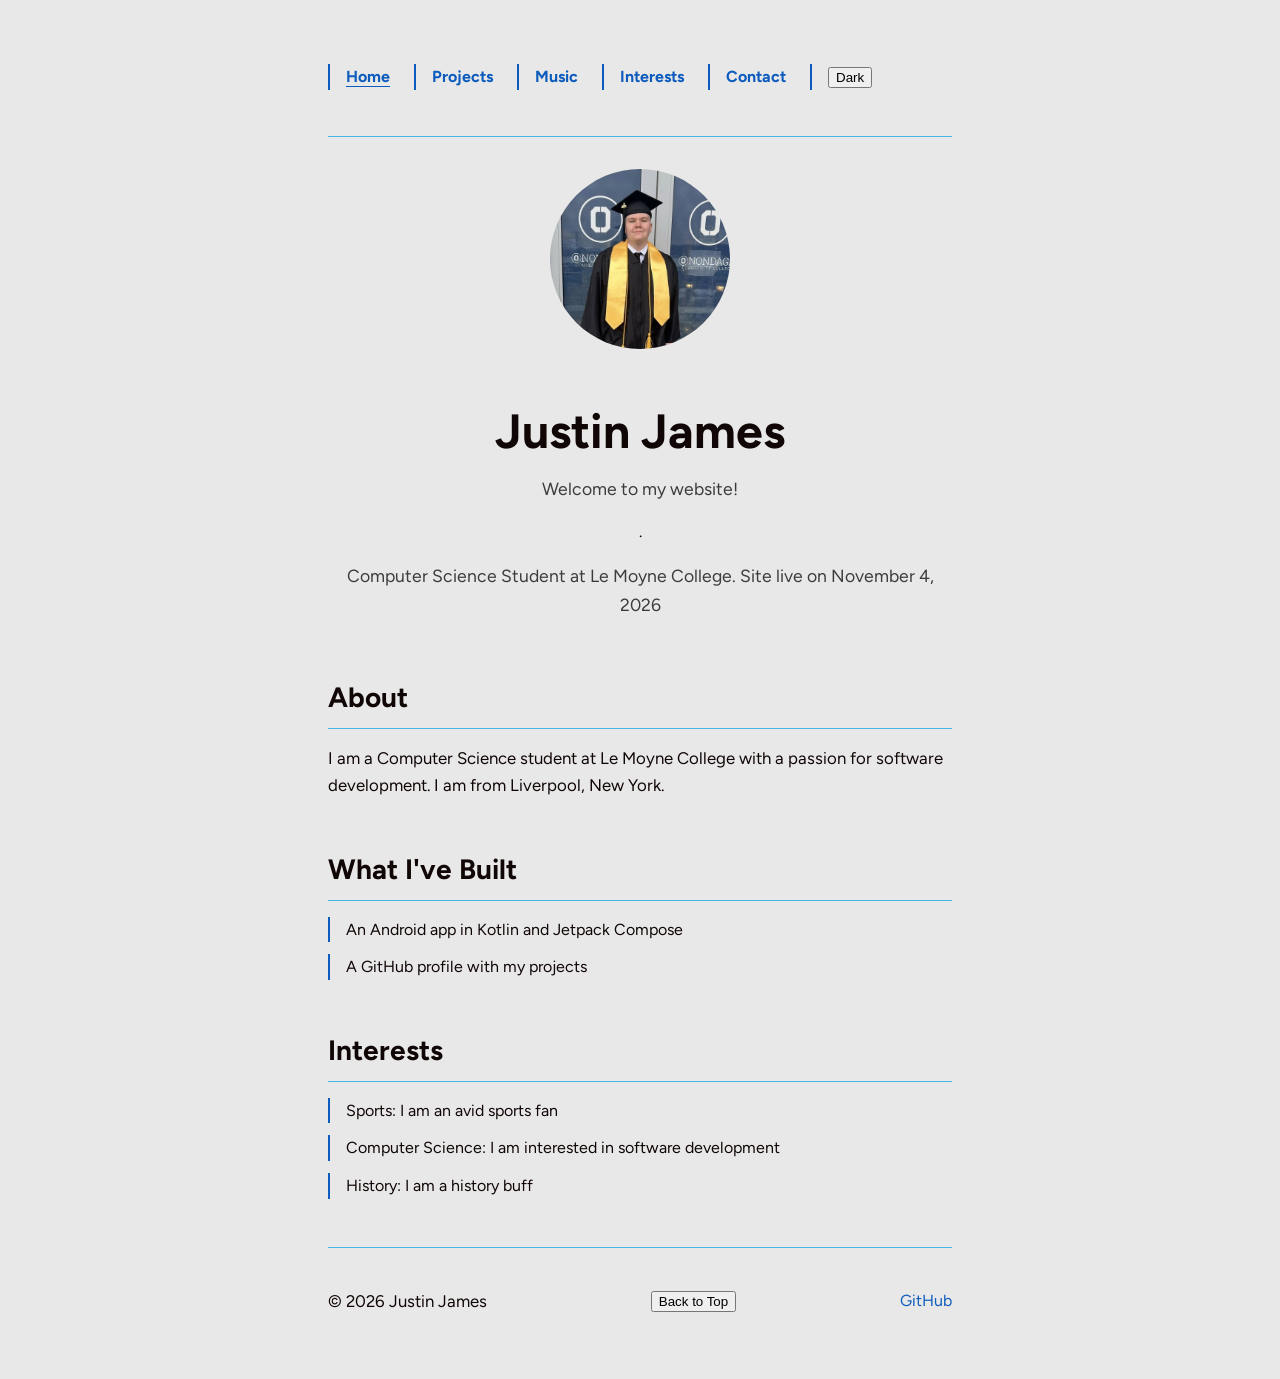
<file: index.html>
<!DOCTYPE html>
<html lang="en">

<head>
    <meta charset="UTF-8">
    <meta name="viewport" content="width=device-width, initial-scale=1.0">
    <title>Justin James</title>
    <!-- Class 12: Step 1: a typeface I choose-->
    <link rel="preconnect" href="https://fonts.googleapis.com">
    <link rel ="preconnect" href="https://fonts.gstatic.com" crossorigin>
    <link href="https://fonts.googleapis.com/css2?family=Figtree:wght@400;700&display=swap" rel="stylesheet">
    <link rel= "stylesheet" href="styles.css">
    <!-- class 15: step 1: my third file -->
    <script src="script.js" defer></script>
</head>

<body>
    <nav>
        <ul>
            <li><a href="index.html" class = "current">Home</a></li>
            <li><a href="projects.html">Projects</a></li>
            <li><a href="music.html">Music</a></li>
            <li><a href="interests.html">Interests</a></li>
            <li><a href="contact.html">Contact</a></li>
            <!-- Class 15: step 3: the theme button -->
            <li><button id="theme-toggle" type="button">Dark</button></li>
        </ul>
    </nav> 
    <!-- Class 11: Step2: the page content -->
    <header>
        <!-- Class 12: Step 3: an image-->
        <img src="images/me.jpg" alt = "Portrait of Justin James" class ="portrait">
        <!-- Lab 12 · Task 1: group the text so it stacks beside the photo -->
        <div>
           <h1>Justin James</h1>
           <!-- Lab 11 · Task 1: -->
           <p>Welcome to my website!</p>
           <!-- Lab 17 · Task 3: something I can see -->.
           <p>Computer Science Student at Le Moyne College. Site live on November 4, 2026</p>
        </div>

       
    </header>
    <main>
        <section>
            <h2>About</h2>
            <!--- Lab 11 · Task 1: -->
            <p>I am a Computer Science student at Le Moyne College with a passion for software development. I am from
                Liverpool, New York.</p>
        </section>

        <section>
            <h2>What I've Built</h2>
            <ul>
                <!-- Lab 11 · Task 1: -->
                <li>An Android app in Kotlin and Jetpack Compose</li>
                <li>A GitHub profile with my projects</li>
            </ul>
        </section>

        <!--- Lab 11 · Task 2: -->
        <section>
            <h2>Interests</h2>
            <ul>
                <li>Sports: I am an avid sports fan</li>
                <li>Computer Science: I am interested in software development</li>
                <li>History: I am a history buff</li>
            </ul>
        </section>

    </main>

    <!-- Lab 12 · Task 3: two things in the footer -->
    <footer>
        <!-- Class 15: step 2: the year, written by JavaScript -->
        <p>© <span id="year"></span> Justin James</p>

        <!-- Lab 15: Task 5: Back to Top button -->
         <button id="back-to-top" type="button">Back to Top</button>
        <!-- Lab 11 · Task 3: -->
        <a href="https://github.com/JustinJames06" target="_blank" rel="noopener">GitHub</a>

    </footer>
</body>
</file>
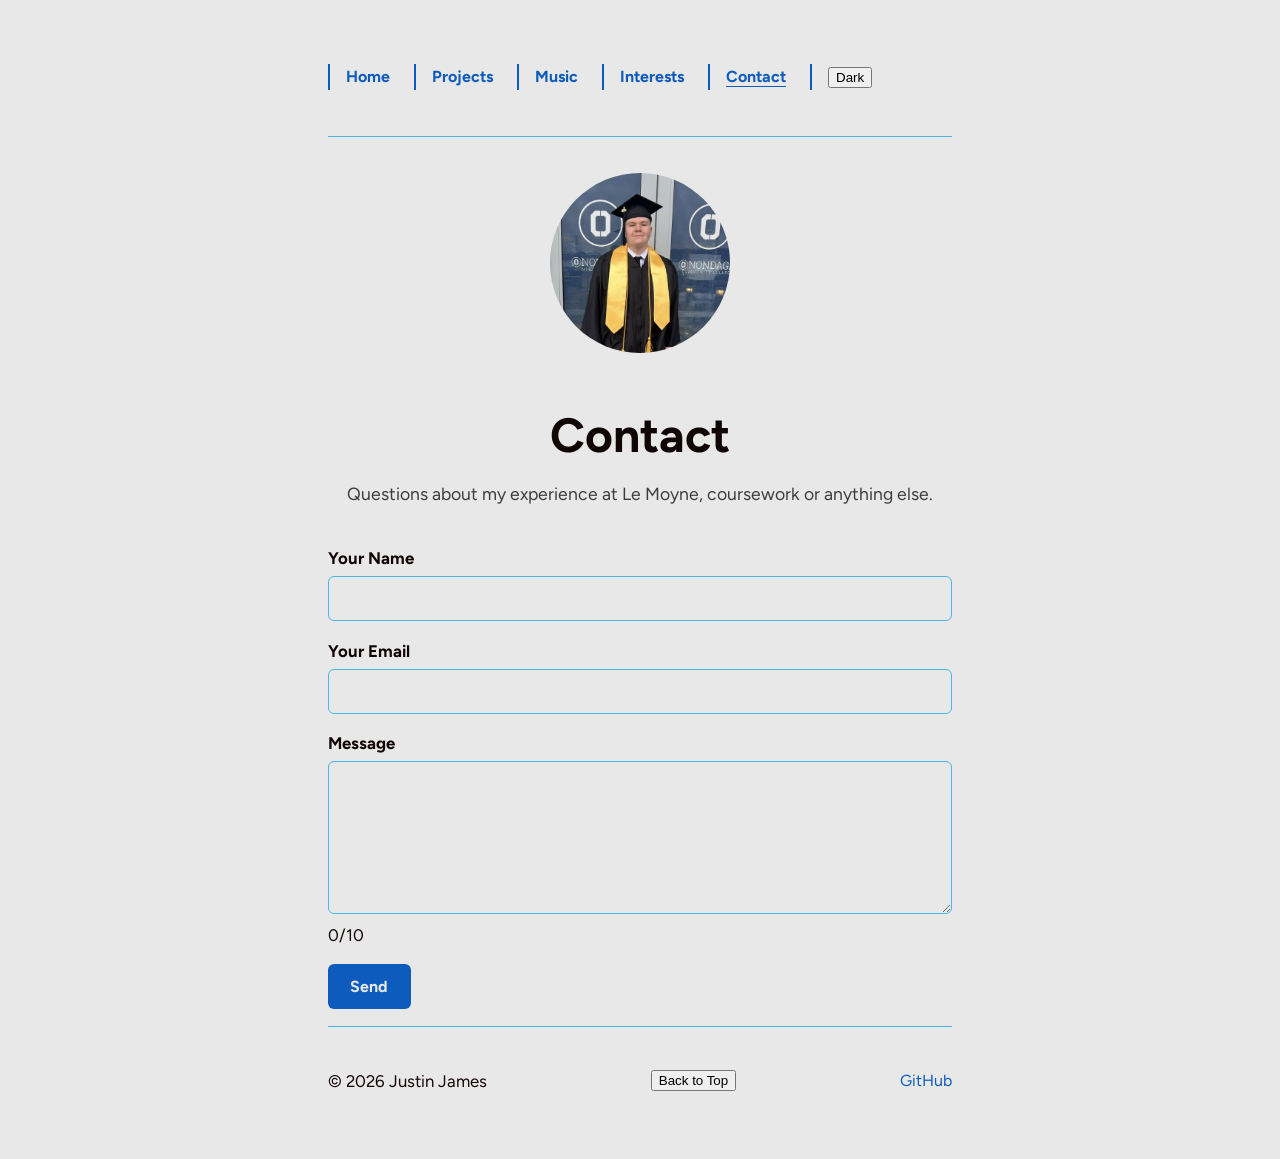
<file: contact.html>
<!doctype html>
<html lang="en">
  <head>
    <meta charset="UTF-8" />
    <meta name="viewport" content="width=device-width, initial-scale=1.0" />
    <!-- Class 16: Step 1: my contact page -->
    <title>Contact - Justin James</title>
    <!-- Class 12: Step 1: a typeface I choose-->
    <link rel="preconnect" href="https://fonts.googleapis.com" />
    <link rel="preconnect" href="https://fonts.gstatic.com" crossorigin />
    <link
      href="https://fonts.googleapis.com/css2?family=Figtree:wght@400;700&display=swap"
      rel="stylesheet"
    />
    <link rel="stylesheet" href="styles.css" />
    <!-- class 15: step 1: my third file -->
    <script src="script.js" defer></script>
  </head>

  <body>
    <nav>
      <ul>
        <li><a href="index.html">Home</a></li>
        <li><a href="projects.html">Projects</a></li>
        <li><a href="music.html">Music</a></li>
        <li><a href="interests.html">Interests</a></li>
        <!-- Class 16: Step 1: the contact link -->
        <li><a href="contact.html" class="current">Contact</a></li>
        <!-- Class 15: step 3: the theme button -->
        <li><button id="theme-toggle" type="button">Dark</button></li>
      </ul>
    </nav>
    <!-- Class 11: Step2: the page content -->
    <header>
      <!-- Class 12: Step 3: an image-->
      <img
        src="images/me.jpg"
        alt="Portrait of Justin James"
        class="portrait"
      />
      <!-- Lab 12 · Task 1: group the text so it stacks beside the photo -->
      <div>
        <h1>Contact</h1>
        <!-- Lab 11 · Task 1: -->
        <p>
          Questions about my experience at Le Moyne, coursework or anything
          else.
        </p>
      </div>
    </header>
    <main>
      <!-- Class 16: Step 2: a form -->
      <!-- Class 18: Step 1: Let Netlify handle the submission -->
      <form
        id="contact-form"
        name="contact"
        method="POST"
        data-netlify="true"
        netlify-honeypot="bot-field"
        action="thanks.html"
      >
        <p class = "hidden-field">
            <label>Leave this empty: <input name ="bot-field" type="text"></label>
        </p>
        <p>
          <label for="name">Your Name</label>
          <input id="name" name="name" type="text" required />
        </p>
        <p>
          <label for="email">Your Email</label>
          <input id="email" name="email" type="email" required />
        </p>
        <p>
          <label for="message">Message</label>
          <textarea id="message" name="message" rows="5" required></textarea>
          <span id="message-count">0/10</span>
        </p>

        <button type="submit">Send</button>
      </form>

      <p id="form-status" role="status"></p>
    </main>

    <!-- Lab 12 · Task 3: two things in the footer -->
    <footer>
      <!-- Class 15: step 2: the year, written by JavaScript -->
      <p>© <span id="year"></span> Justin James</p>

      <!-- Lab 15: Task 5: Back to Top button -->
      <button id="back-to-top" type="button">Back to Top</button>
      <!-- Lab 11 · Task 3: -->
      <a href="https://github.com/JustinJames06" target="_blank" rel="noopener"
        >GitHub</a
      >
    </footer>
  </body>
</html>
</file>
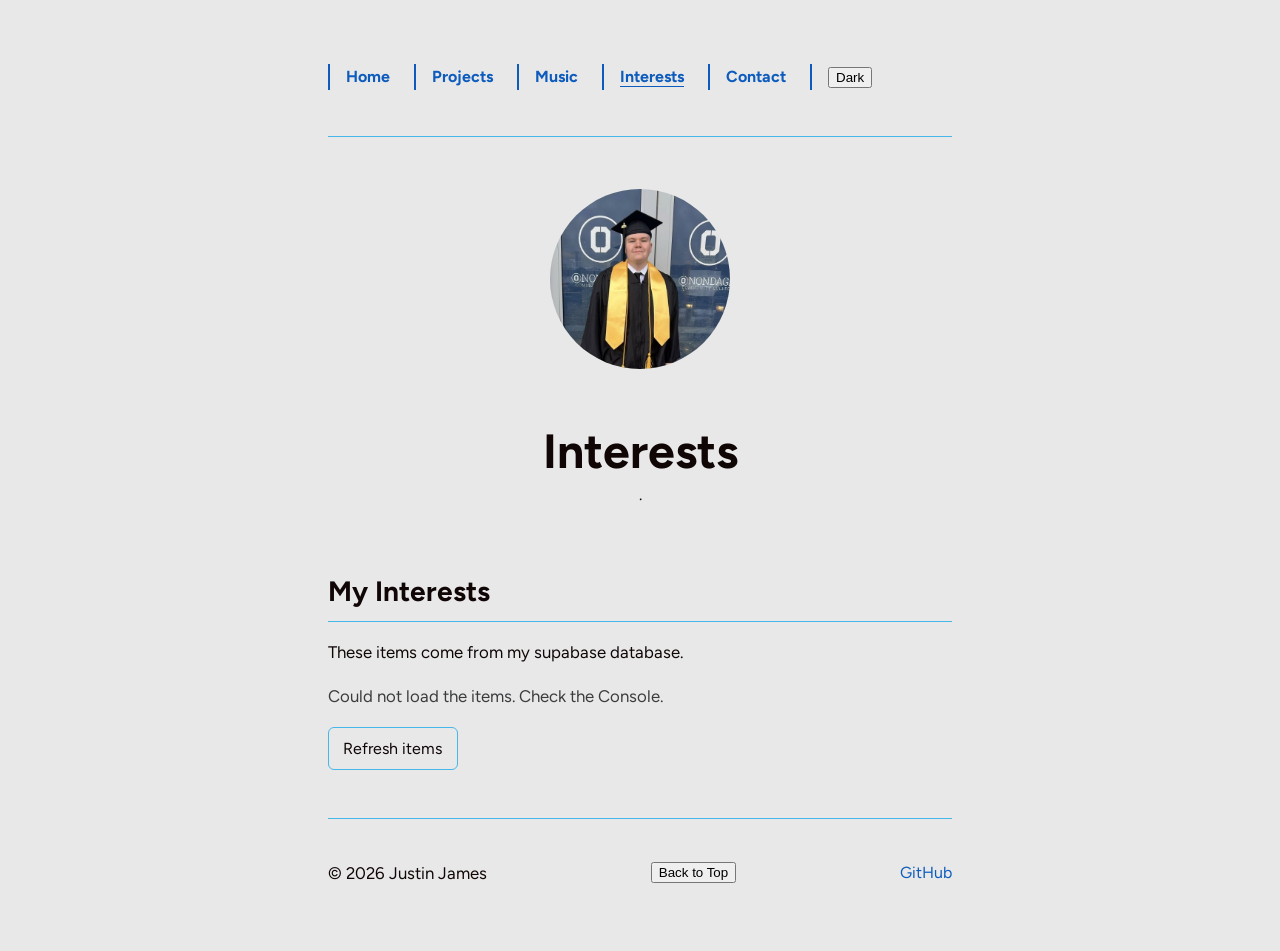
<file: interests.html>
<!doctype html>
<html lang="en">
  <head>
    <meta charset="UTF-8" />
    <meta name="viewport" content="width=device-width, initial-scale=1.0" />
    <title>Interests -Justin James</title>
    <!-- Class 12: Step 1: a typeface I choose-->
    <link rel="preconnect" href="https://fonts.googleapis.com" />
    <link rel="preconnect" href="https://fonts.gstatic.com" crossorigin />
    <link
      href="https://fonts.googleapis.com/css2?family=Figtree:wght@400;700&display=swap"
      rel="stylesheet"
    />
    <link rel="stylesheet" href="styles.css" />
    <!-- class 15: step 1: my third file -->
    <script src="script.js" defer></script>
    <!-- Class 20: Step 2: API connection, then api page -->
    <script src="config.js" defer></script>
    <script src="interests.js" defer></script>
  </head>

  <body>
    <nav>
      <ul>
        <li><a href="index.html">Home</a></li>
        <li><a href="projects.html">Projects</a></li>
        <li><a href="music.html">Music</a></li>
        <li><a href="interests.html" class="current">Interests</a></li>
        <li><a href="contact.html">Contact</a></li>
        <!-- Class 15: step 3: the theme button -->
        <li><button id="theme-toggle" type="button">Dark</button></li>
      </ul>
    </nav>
    <!-- Class 11: Step2: the page content -->
    <header>
      <!-- Class 12: Step 3: an image-->
      <img
        src="images/me.jpg"
        alt="Portrait of Justin James"
        class="portrait"
      />
      <!-- Lab 12 · Task 1: group the text so it stacks beside the photo -->
      <div>
        <h1>Interests</h1>
        <!-- Lab 11 · Task 1: -->
        <!-- Lab 17 · Task 3: something I can see -->.
        <!-- <p>Computer Science Student at Le Moyne College. Site live on November 4, 2026</p> -->
      </div>
    </header>
    <main>
      <!--  Class 20: Step 1: add inside the existing <main> on interests.html  -->
      <section class="interests">
        <h2>My Interests</h2>
        <p>These items come from my supabase database.</p>
        <p id="showcase-status" role="status">Waiting to load...</p>
        <p id="showcase-count"></p>
        <!-- Lab 20 · Task 2: ask the API again -->
        <button id="showcase-refresh" type="button">Refresh items</button>
        <div id="showcase-grid" class="showcase-grid"></div>
      </section>
    </main>

    <!-- Lab 12 · Task 3: two things in the footer -->
    <footer>
      <!-- Class 15: step 2: the year, written by JavaScript -->
      <p>© <span id="year"></span> Justin James</p>

      <!-- Lab 15: Task 5: Back to Top button -->
      <button id="back-to-top" type="button">Back to Top</button>
      <!-- Lab 11 · Task 3: -->
      <a href="https://github.com/JustinJames06" target="_blank" rel="noopener"
        >GitHub</a
      >
    </footer>
  </body>
</html>
</file>
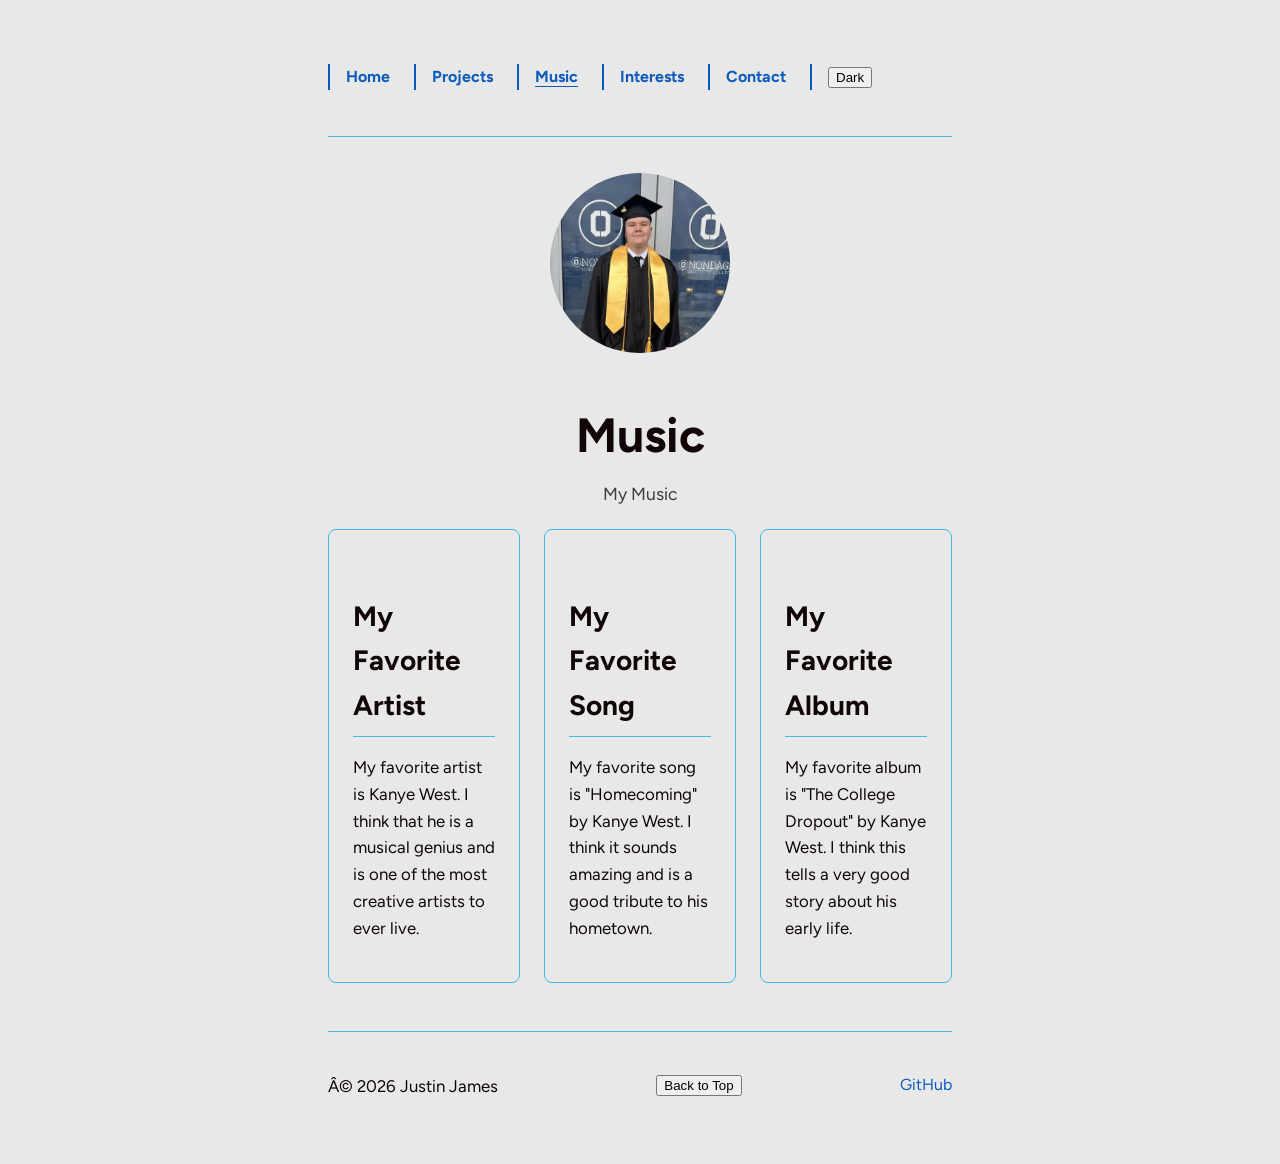
<file: music.html>
<!DOCTYPE html>
<html lang="" en">

<head>
    <meta charset="" UTF-8>
    <meta name="viewport" content= "width=device-width, initial-scale=1.0">
    <!-- Lab 13 · Task 2: my third page -->
    <title>Music -Justin James</title>
    <!-- Class 12: Step 1: a typeface I choose-->
    <link rel="preconnect" href="https://fonts.googleapis.com">
    <link rel ="preconnect" href="https://fonts.gstatic.com" crossorigin>
    <link href="https://fonts.googleapis.com/css2?family=Figtree:wght@400;700&display=swap" rel="stylesheet">
    <link rel= "stylesheet" href="styles.css">
    <!-- Lab 15 · Task 1: my third file -->
    <script src="script.js" defer></script>
</head>

<body>
    <nav>
        <ul>
            <li><a href="index.html">Home</a></li>
            <li><a href="projects.html">Projects</a></li>
            <li><a href="music.html" class = "current">Music</a></li>
            <li><a href="interests.html">Interests</a></li>
            <li><a href="contact.html">Contact</a></li>
            <!-- class 15: step 1: my third file -->
            <li><button id="theme-toggle" type="button">Dark</button></li>
        </ul>
    </nav> 
    <!-- Class 11: Step2: the page content -->
    <header>
        <!-- Class 12: Step 3: an image-->
        <img src="images/me.jpg" alt = "Portrait of Justin James" class ="portrait">
        <!-- Lab 12 · Task 1: group the text so it stacks beside the photo -->
        <div>
            <!-- Lab 13 · Task 2: my third page -->
           <h1>Music</h1>
           <!-- Lab 11 · Task 1: -->
           <p>My Music</p>
        </div>
 
    </header>
    <main>
        <!-- Lab 14 · Task 3: cards on my reading page -->
        <div class="cards">
        <!-- Lab 13 · Task 2: my third page -->
        <section class="card">
            <h2>My Favorite Artist</h2>
            <p>My favorite artist is Kanye West. I think that he is a musical genius and is one of the most creative artists to
                ever live.</p>
        </section>
        
        <section class="card">
            <h2>My Favorite Song</h2>
            <p>My favorite song is "Homecoming" by Kanye West. I think it sounds amazing and is a good tribute to his hometown.
            </p>
        </section>

        <section class="card">
            <h2>My Favorite Album</h2>
            <p>My favorite album is "The College Dropout" by Kanye West. I think this tells a very good story about his early life.
            </p>
        </section>
        </div>


    </main>

    <!-- Lab 12 · Task 3: two things in the footer -->
    <footer>
        <!-- Lab 15 · Task 1: my third file -->
        <p>© <span id="year"></span> Justin James</p>
        <!-- Lab 15: Task 5: Back to Top button -->
         <button id="back-to-top" type="button">Back to Top</button>
        <!-- Lab 11 · Task 3: -->
        <a href="https://github.com/JustinJames06" target="_blank" rel="noopener">GitHub</a>
    </footer>
</body>
</file>
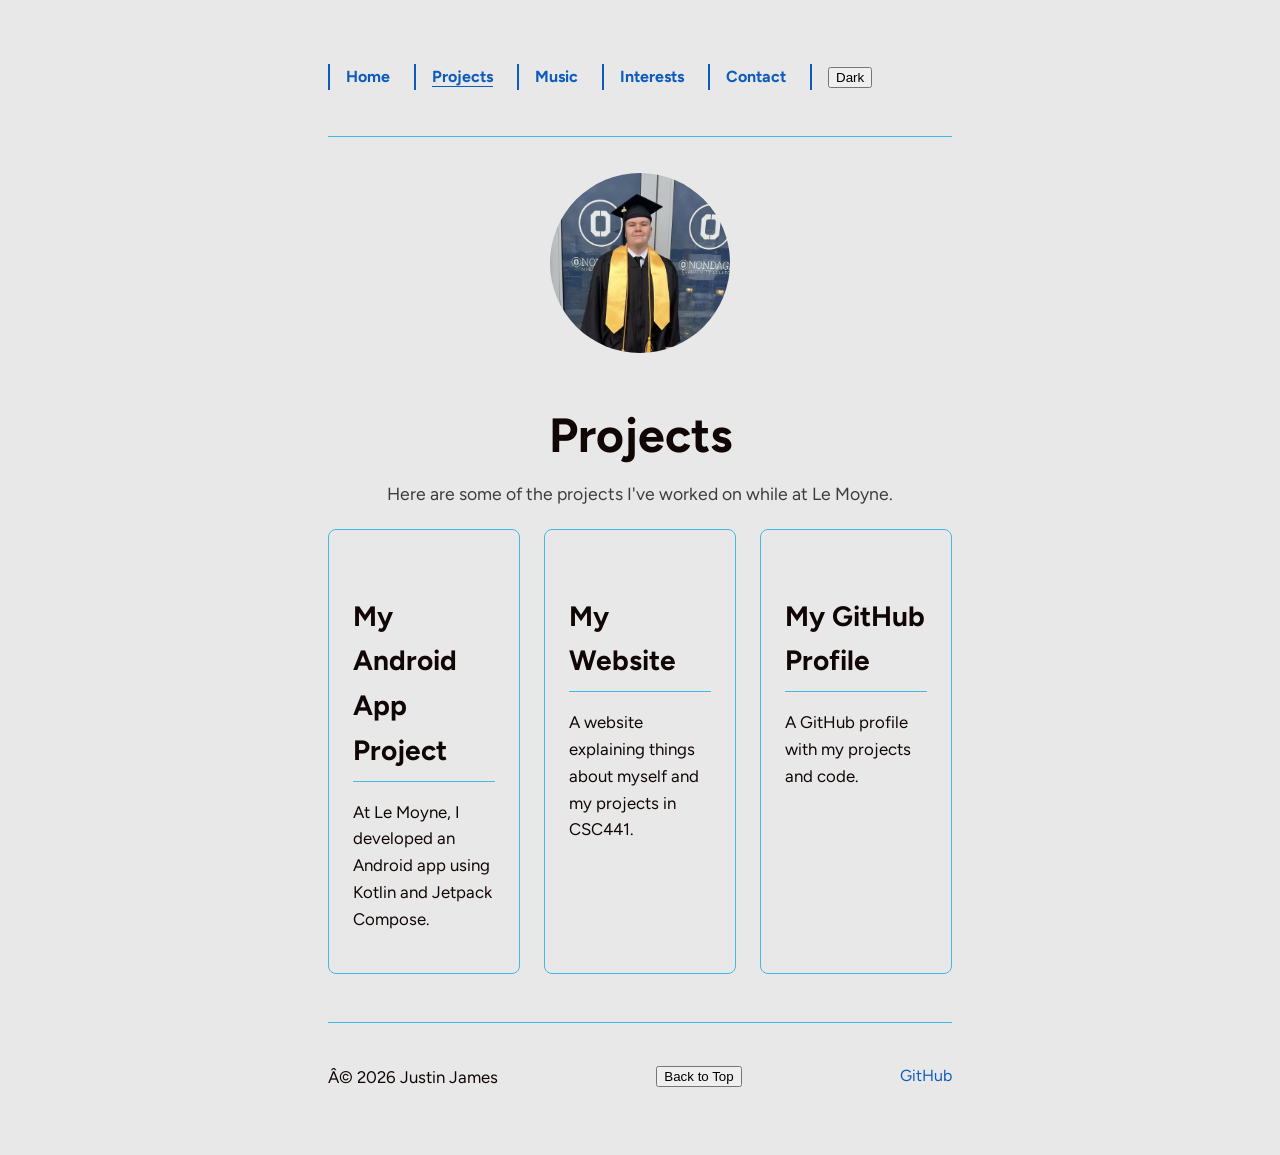
<file: projects.html>
<!DOCTYPE html>
<html lang="" en">

<head>
    <meta charset="" UTF-8>
    <meta name="viewport" content= "width=device-width, initial-scale=1.0">
    <!-- Class 13: Step 1: my second page-->
    <title>Projects - Justin James</title>
    <!-- Class 12: Step 1: a typeface I choose-->
    <link rel="preconnect" href="https://fonts.googleapis.com">
    <link rel ="preconnect" href="https://fonts.gstatic.com" crossorigin>
    <link href="https://fonts.googleapis.com/css2?family=Figtree:wght@400;700&display=swap" rel="stylesheet">
    <link rel= "stylesheet" href="styles.css">
    <!-- Lab 15 · Task 1: my third file -->
    <script src="script.js" defer></script>
</head>

<body>
    <!--    Class 13: Step 2: navigation-->
    <nav>
        <ul>
            <li><a href="index.html">Home</a></li>
            <li><a href="projects.html" class = "current">Projects</a></li>
            <li><a href="music.html">Music</a></li>
            <li><a href="interests.html">Interests</a></li>
            <li><a href="contact.html">Contact</a></li>
            <!-- class 15: step 1: my third file -->
            <li><button id="theme-toggle" type="button">Dark</button></li>
        </ul>
    </nav>    
    <!-- Class 11: Step2: the page content -->
    <header>
        <!-- Class 12: Step 3: an image-->
        <img src="images/me.jpg" alt = "Portrait of Justin James" class ="portrait">
        <!-- Lab 12 · Task 1: group the text so it stacks beside the photo -->
        <div>
           <h1>Projects</h1>
           <!-- Lab 11 · Task 1: -->
           <p>Here are some of the projects I've worked on while at Le Moyne.</p>
        </div>       
    </header>
    <main>
        <!-- Class 14 · Step 1: a row of cards -->
        <div class="cards">
            <section class="card">
                <h2>My Android App Project</h2>
                <p>At Le Moyne, I developed an Android app using Kotlin and Jetpack Compose.</p>
            </section>
            <section class="card">
                <h2>My Website</h2>
                <p>A website explaining things about myself and my projects in CSC441.</p>
            </section>
            <section class="card">
                <h2>My GitHub Profile</h2>
                <p>A GitHub profile with my projects and code.</p>
            </section>
        </div>
    </main>

    <!-- Lab 12 · Task 3: two things in the footer -->
    <footer>
        <!-- Lab 15 · Task 1: my third file -->
        <p>© <span id="year"></span> Justin James</p>
        <!-- Lab 15: Task 5: Back to Top button -->
         <button id="back-to-top" type="button">Back to Top</button>
        <!-- Lab 11 · Task 3: -->
        <a href="https://github.com/JustinJames06" target="_blank" rel="noopener">GitHub</a>
    </footer>
</body>
</file>
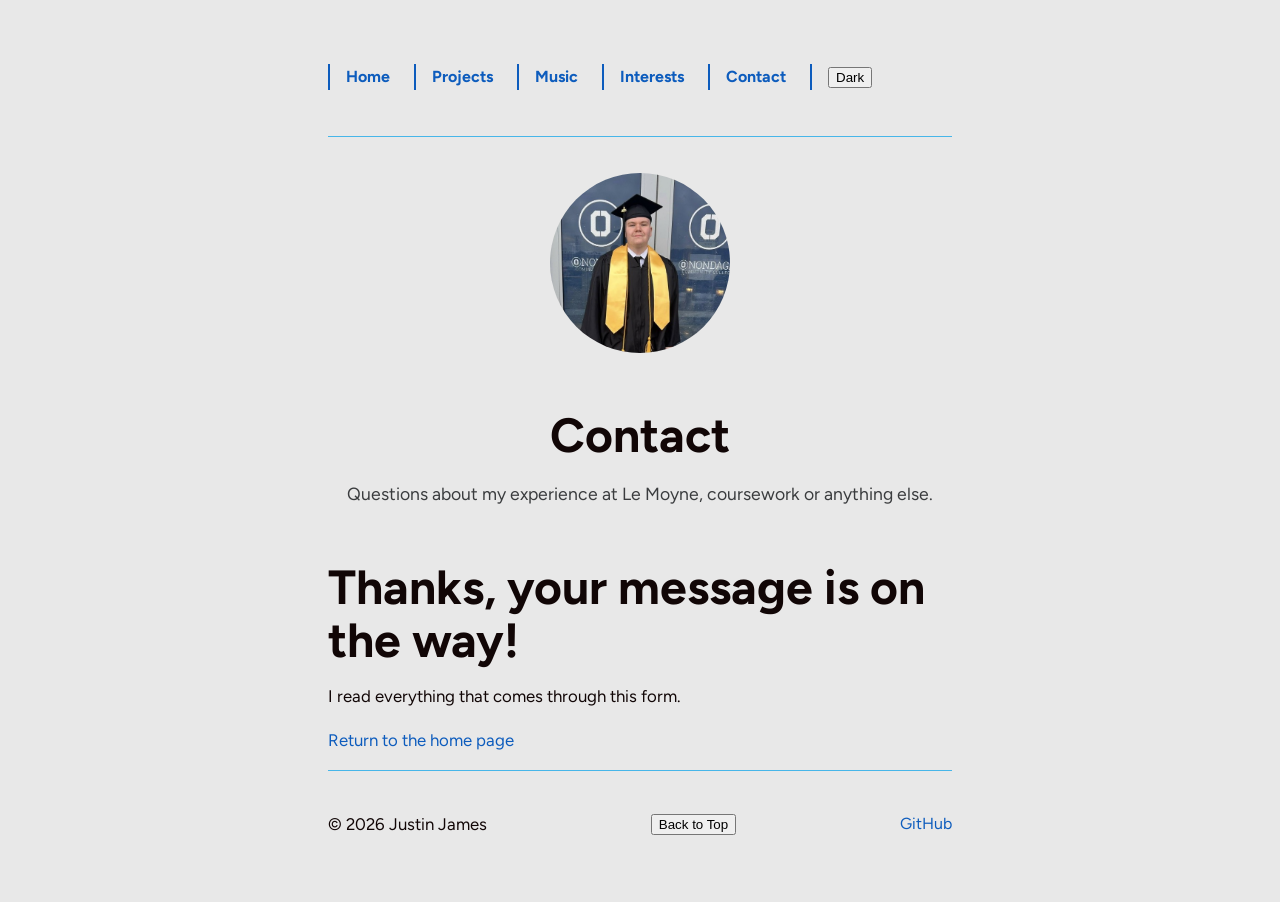
<file: thanks.html>
<!doctype html>
<html lang="en">
  <head>
    <meta charset="UTF-8" />
    <meta name="viewport" content="width=device-width, initial-scale=1.0" />
    <!-- Class 16: Step 1: my contact page -->
    <title>Thanks - Justin James</title>
    <!-- Class 12: Step 1: a typeface I choose-->
    <link rel="preconnect" href="https://fonts.googleapis.com" />
    <link rel="preconnect" href="https://fonts.gstatic.com" crossorigin />
    <link
      href="https://fonts.googleapis.com/css2?family=Figtree:wght@400;700&display=swap"
      rel="stylesheet"
    />
    <link rel="stylesheet" href="styles.css" />
    <!-- class 15: step 1: my third file -->
    <script src="script.js" defer></script>
  </head>

  <body>
    <nav>
      <ul>
        <li><a href="index.html">Home</a></li>
        <li><a href="projects.html">Projects</a></li>
        <li><a href="music.html">Music</a></li>
        <li><a href="interests.html">Interests</a></li>
        <!-- Class 16: Step 1: the contact link -->
        <li><a href="contact.html">Contact</a></li>
        <!-- Class 15: step 3: the theme button -->
        <li><button id="theme-toggle" type="button">Dark</button></li>
      </ul>
    </nav>
    <!-- Class 11: Step2: the page content -->
    <header>
      <!-- Class 12: Step 3: an image-->
      <img
        src="images/me.jpg"
        alt="Portrait of Justin James"
        class="portrait"
      />
      <!-- Lab 12 · Task 1: group the text so it stacks beside the photo -->
      <div>
        <h1>Contact</h1>
        <!-- Lab 11 · Task 1: -->
        <p>
          Questions about my experience at Le Moyne, coursework or anything
          else.
        </p>
      </div>
    </header>
    <!-- Lab 18: Task 2: Where the form lands -->
     <main> 
        <h1>Thanks, your message is on the way!</h1>
        <p>I read everything that comes through this form.</p>
        <p><a href="index.html">Return to the home page</a></p>
     </main>

    <!-- Lab 12 · Task 3: two things in the footer -->
    <footer>
      <!-- Class 15: step 2: the year, written by JavaScript -->
      <p>© <span id="year"></span> Justin James</p>

      <!-- Lab 15: Task 5: Back to Top button -->
      <button id="back-to-top" type="button">Back to Top</button>
      <!-- Lab 11 · Task 3: -->
      <a href="https://github.com/JustinJames06" target="_blank" rel="noopener"
        >GitHub</a
      >
    </footer>
  </body>
</html>
</file>
<file: styles.css>
/* Class 16: Step 3: padding counts inside width, not ontop of it */
* {
  box-sizing: border-box;
}

/* Class 11 · Step 4: the basics */
:root {
  --text: #110606;
  --text-muted: #3a3c3e;
  --accent: #0d5cbd;
  --background: #e8e8e8;
  --border: #47b6e9;
  --error: crimson;
}

body {
  font-family:
    "Figtree",
    system-ui,
    -apple-system,
    "Segoe UI",
    sans-serif;
  color: var(--text);
  background: var(--background);
  line-height: 1.6;
  max-width: 42rem;
  margin: 0 auto;
  padding: 3rem 1.5rem;
}

h1 {
  font-size: 3rem;
  /* Class 12: Step 2: my own scale */
  line-height: 1.1;
  margin-bottom: 0.25rem;
}

header p {
  color: var(--text-muted);
  font-size: 1.1rem;
  margin-top: 1;
}

h2 {
  font-size: 1.75rem;
  margin-top: 2.5rem;
  border-bottom: 1px solid var(--border);
  padding-bottom: 0.5rem;
  margin-bottom: 1rem;
}

p {
  font-size: 1.05rem;
  margin-bottom: 1rem;
}

/* Lab 11 · Task 4: links */
a {
  color: var(--accent);
  text-decoration: none;
  border-bottom: 1px solid transparent;
}

a:hover {
  border-bottom-color: var(--accent);
}

.portrait {
  width: 180px;
  height: 180px;
  object-fit: cover;
  border-radius: 50%;
}

section {
  margin-bottom: 3rem;
}

/* Lab 12 · Task 2: list without bullets */
ul {
  list-style: none;
  padding-left: 0;
}

li {
  margin-bottom: 0.75rem;
  padding-left: 1rem;
  border-left: 2px solid var(--accent);
}

/* Lab 12 · Task 1: header side by side */
header {
  display: flex;
  align-items: center;
  gap: 1.5rem;
  /* Lab 12 · Task 4: let the header stack when there isn't room */
  flex-wrap: wrap;

}

/* Lab 14 · Task 4: footer stacks on narrow screens */
/* Lab 12 · Task 3: footer */
footer {
  display: flex;
  flex-direction: column;
  gap: 0.5rem;
  align-items: center;
  border-top: 1px solid var(--border);
  padding-top: 1.5rem;
}

@media (min-width: 40rem) {
  footer {
    flex-direction: row;
    justify-content: space-between;
  }
}


/* Class 13: Step 3: the nav bar */
/* Lab 14 · Task 1: the nav stacks on narrow screens */
nav ul {
  list-style: none;
  padding-left: 0;
  display: flex;
  flex-direction: column;
  gap: 0.5rem;
  margin-bottom: 0.5rem;
  text-decoration: none;
  font-weight: 700;
  padding-bottom: 0.5rem;
  border-bottom: 2px solid transparent;

}

@media (min-width: 40rem) {
  nav ul {
    flex-direction: row;
    gap: 1.5rem;
  }
}

nav a:hover {
  border-bottom-color: var(--text);
}

/*Lab 13: Task 1: which page I am on*/
nav a.current {
  border-bottom-color: var(--accent);
  color: var(--accent);
}

/* Lab 13 · Task 4: separate the bar from the header */
nav {
  padding-bottom: 1rem;
  border-bottom: 1px solid var(--border);
  margin-bottom: 2rem;
}

nav a:hover {
  background: var(--panel);
  padding: 0.25rem 0.5rem;
}

/* Class 14 · Step 2: the cards go in a row */
/* Class 14 · Step 3: stack by default */
.cards {
  display: flex;
  gap: 1.5rem;
  flex-direction: column;
}

.card {
  border-radius: 8px;
  border: 1px solid var(--border);
  padding: 1.5rem;
  flex: 1;
}

/* Class 14 · Step 3: a row when there's room */
@media (min-width: 50rem) {
  .cards {
    flex-direction: row;
  }
}

img {
  max-width: 100%;
  height: auto;
}


header {
  min-height: 40vh;
  display: flex;
  flex-direction: column;
  justify-content: center;
  align-items: center;
  text-align: center;
}

body.dark {
  --text: white;
  --text-muted: silver;
  --accent: rgb(247, 248, 249);
  --background: rgba(32, 31, 31, 0.903);
  --border: rgb(84, 96, 188);
  --error: rgb(196, 85, 41);
}

/* Class 16: Step 3: the form */
form label {
  display: block;
  margin-bottom: 0.25rem;
  font-weight: 700;
}

form input,
form textarea {
  font: inherit;
  width: 100%;
  padding: 0.5rem;
  border: 1px solid var(--border);
  border-radius: 6px;
  scroll-padding-block-start: 6px;
  background: var(--background);
  color: var(--text);
}

form input:focus,
form textarea:focus {
  outline: 2px solid var(--accent);
  outline-offset: .5px;
}

form button {
  font: inherit;
  font-weight: 700;
  color: var(--background);
  background: var(--accent);
  border: none;
  border-radius: 6px;
  padding: 0.6rem 1.4rem;
  cursor: pointer;
}

#form-status {
  font-weight: 350;
  color: var(--text-muted);
}

/* Lab 16 · Task 1: the error state */
#form-status.error {
  color: var(--error);
}

/* Class 18: Step 2: the honeypot, hidden from people */
.hidden-field {
  display: none;
}

/* Class 20 · Step 5: cards use your existing theme variables */
.interests-section {
  max-width: 1000px;
  margin: 2rem auto;
  padding: 1rem;
}

.showcase-grid {
  display: grid;
  grid-template-columns: repeat(auto-fit, minmax(min(100%, 250px), 1fr));
  gap: 1rem;
}

.showcase-card {
  padding: 1rem;
  border: 1px solid var(--border, lightgray);
  background: var(--background, white);
  color: var(--text, black);
  border-radius: 12px;
}

.showcase-card h3 {
  margin: 0 0 .4rem;
}

.showcase-card small {
  color: var(--accent, royalblue);
  font-weight: 700;
}

.showcase-card p {
  line-height: 1.5;
}

#showcase-status {
  color: var(--text-muted, dimgray);
}


/* Lab 20 · Task 3: pictures and card spacing */
.showcase-card {
  overflow: hidden;
  padding: 0;
}

.showcase-photo {
  display: block;
  width: 100%;
  aspect-ratio: 16 / 10;
  object-fit: cover;
}

.showcase-body {
  padding: 1rem;
}

#showcase-refresh {
  font: inherit;
  padding: .5rem .9rem;
  border-radius: 6px;
  cursor: pointer;
  border: 1px solid var(--border, lightgray);
  color: var(--text, black);
  background: var(--background, white);
}

#showcase-refresh:focus-visible {
  outline: 2px solid var(--accent, royalblue);
}
</file>
